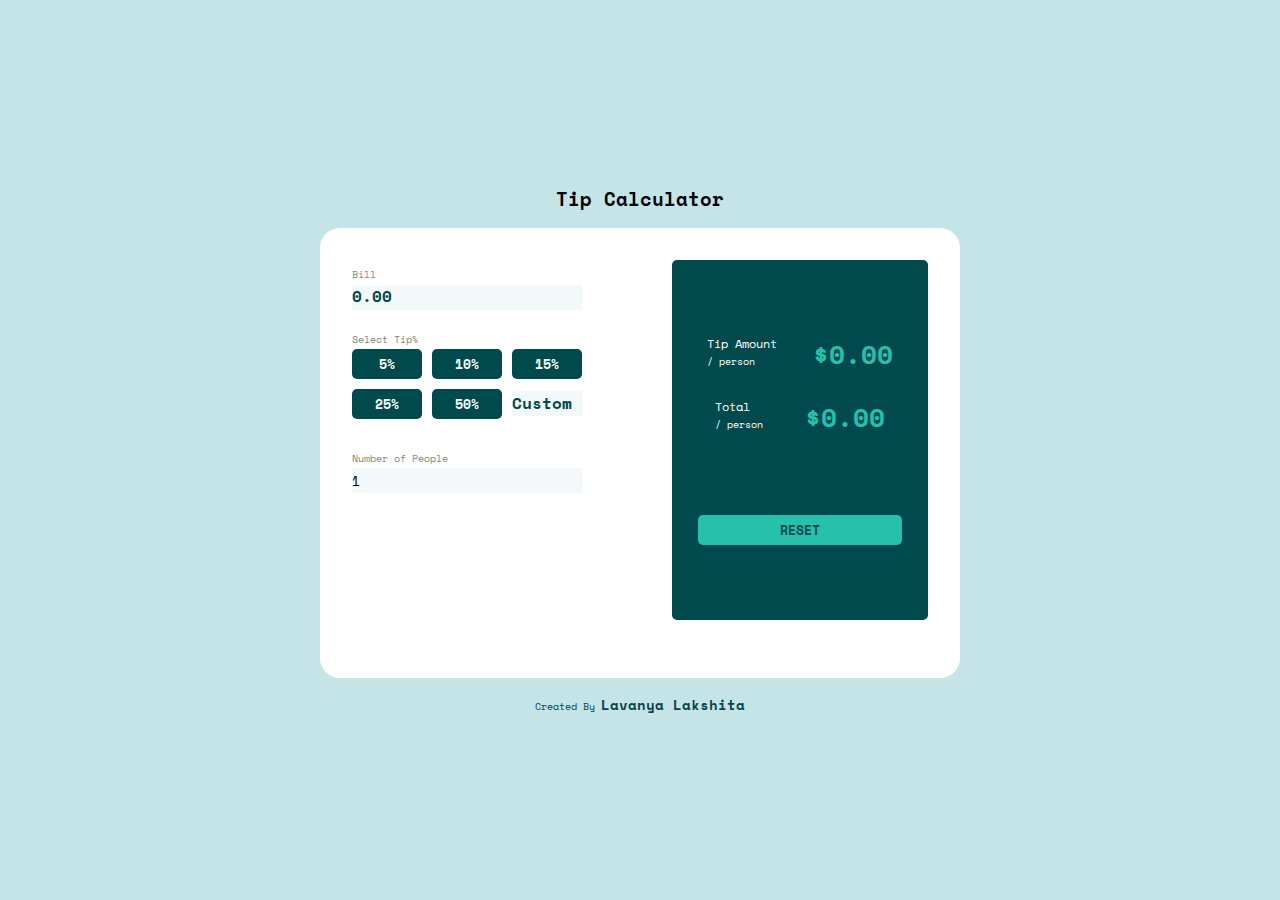
<file: index.html>
<!DOCTYPE html>
<html lang="en">

<head>
    <meta charset="UTF-8">
    <meta http-equiv="X-UA-Compatible" content="IE=edge">
    <meta name="viewport" content="width=device-width, initial-scale=1.0">
    <link rel="preconnect" href="https://fonts.googleapis.com">
    <link rel="preconnect" href="https://fonts.gstatic.com" crossorigin>
    <link href="https://fonts.googleapis.com/css2?family=Space+Mono&display=swap" rel="stylesheet">
    <link rel="stylesheet" href="./style.css" />
    <title>Tip Calculator</title>
</head>

<body>
    <h3 class="m-b">Tip Calculator</h3>
    <div class="one">
        <div class="child1">

            <div class="m-b">
                <Label>Bill</Label><br />
                <input onkeyup="calculateBill()" class="dollar" type="text" placeholder="0.00" id="billTotalInput" />
            </div>
            <div class="m-b">
                <Label class="m-b">Select Tip%</Label>
                <div class="buttons">
                    <button onclick="tip5()">5%</button>
                    <button onclick="tip10()">10%</button>
                    <button onclick="tip15()">15%</button>
                    <button onclick="tip25()">25%</button>
                    <button onclick="tip50()">50%</button>
                    <input onkeyup="calculateBill()" type="text" class="custom" placeholder="Custom" id="tipInput" />
                </div>
            </div>
            <div>
                <Label for="numberOfPeople">Number of People</Label><br />
                <input onkeyup="numOfPpl()" class="user" type="text" id="numberOfPeople" value="1">
                <!-- <small id="errNUmberOfPeo"></small> -->
            </div>
        </div>
        <div class="child2">
            <div style="width:100%;">
                <div class="m-b child3">
                    <p class="font">Tip Amount<br /><span>/ person</span></p>
                    <p class="total" id="perPersonTip">$0.00</p>
                </div>
                <div class="m-b child4">
                    <p class="font">Total<br /><span>/ person</span></p>
                    <p class="total" id="perPersonTotal">$0.00</p>
                </div>
            </div>
            <button class="reset" onclick="resetAll()">RESET</button>
        </div>
    </div>

    <footer>
        <p id="aboutme">Created By <span class="about">Lavanya Lakshita</span></p>
    </footer>
    <script src="./script.js"></script>
</body>

</html>
</file>
<file: style.css>
* {
  margin: 0;
  padding: 0;
  font-family: "Space Mono", monospace;
}

body {
  background-color: #c5e4e7;
  height: 100vh;
  display: flex;
  flex-direction: column;
  justify-content: center;
  align-items: center;
}

.one {
  width: 50%;
  height: 50%;
  border-radius: 20px;
  background-color: hsl(0, 0%, 100%);
  display: flex;
}

.child1 {
  width: 50%;
  margin: 5%;
}

.custom {
  background-color: rgba(243, 248, 251, 255);
  color: black;
  width: 70px;
}

.child2 {
  height: 80%;
  width: 50%;
  background-color: hsl(183, 100%, 15%);
  margin: 5%;
  border-radius: 5px;
  display: flex;
  flex-direction: column;
  justify-content: space-evenly;
  align-items: center;
}

.child3,
.child4 {
  display: flex;
  justify-content: space-evenly;
  text-align: start;
  padding-top: 10px;
}

.font {
  font-size: 12px;
  color: white;
}

.total {
  color: hsl(172, 67%, 45%);
  font-weight: 700;
  font-size: 26px;
}

.reset {
  background-color: hsl(172, 67%, 45%);
  width: 80%;
  color: hsl(183, 100%, 15%);
}

label {
  font-size: 10px;
  color: #788a8c;
}

input {
  width: 90%;
  height: 25px;
  background-color: rgba(243, 248, 251, 255);
  border: none;
}

::placeholder {
  color: hsl(183, 100%, 15%);
  font-weight: 700;
  font-size: 16px;
}

button {
  width: 70px;
  height: 30px;
  background-color: hsl(183, 100%, 15%);
  border: none;
  border-radius: 5px;
  color: white;
  font-weight: bold;
  margin-bottom: 10px;
}

button:hover {
  background-color: hsl(172, 67%, 45%);
}

span {
  font-size: 10px;
}

.m-b {
  margin-bottom: 15px;
}

#aboutme{
  margin-top:1rem;
  color: #05454c;
  font-size: 10px;

}
.about{
  font-weight: bold;
  font-size: 14px;
}

@media screen and (max-width: 1148px) {
  .one {
    height: 100%;
    width: 80%;
  }

  .buttons {
    display: grid;
    grid: 60px / auto auto auto;
  }

  .m-b button {
    margin-right: 10px;
    width: 100px;
    height: 40px;
    margin-bottom: 15px;
  }

  .custom {
    background-color: rgba(243, 248, 251, 255);
    color: black;
    width: 50%;
  }
}

@media only screen and (max-width: 768px) {
  .m-b button {
    width: 80px;
  }

  .custom {
    width: 80px;
  }

  .child2 {
    padding: 20px;
  }
}

@media screen and (max-width: 629px) {
  body {
    height: 100vh;
    display: flex;
    flex-direction: column;
    justify-content: center;
    align-items: center;
  }

  .one {
    display: flex;
    flex-direction: column;
  }

  .buttons {
    display: grid;
    grid: 40px / auto auto auto;
    grid-gap: 10px;
  }

  .m-b button {
    width: 100px;
    height: 40px;
    margin-bottom: 10px;
  }

  .custom {
    background-color: rgba(243, 248, 251, 255);
    color: black;
    width: 50%;
  }

  .child1 {
    height: 50%;
    width: 90%;
  }

  .child2 {
    height: 50%;
    width: 90%;
    padding: 0;
  }

  input {
    width: 100%;
    height: 30px;
    background-color: rgba(243, 248, 251, 255);
  }

  .m-b {
    margin-bottom: 15px;
  }
}

@media only screen and (max-width: 470px) and (min-width: 320px) {
  .buttons {
    display: inherit;
    grid: initial;
    grid-gap: 0;
  }
}
</file>
